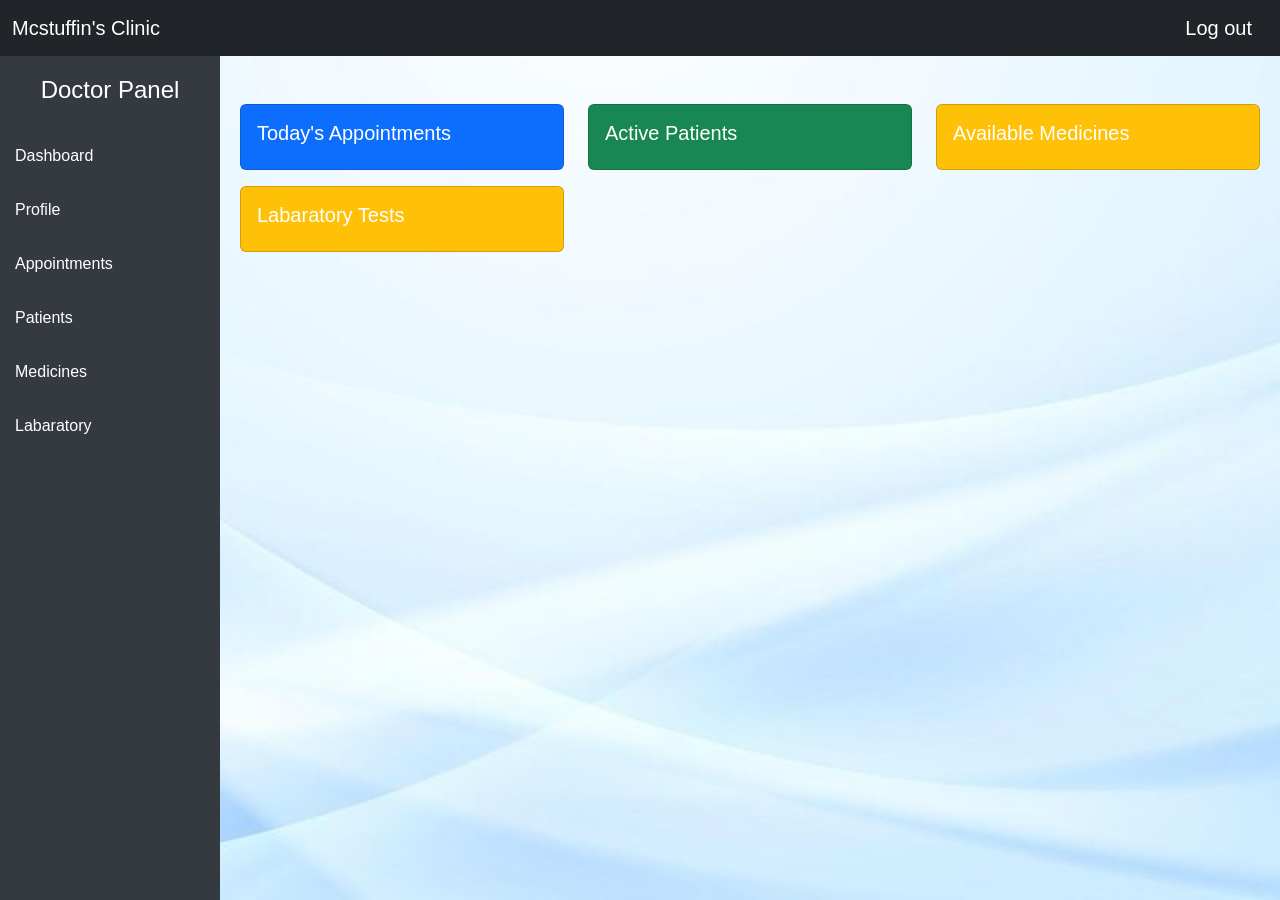
<file: doctor_dashboard.html>
<!DOCTYPE html>
<html lang="en">
<head>
  <meta charset="UTF-8">
  <title>Doctor Dashboard</title>
  <meta name="viewport" content="width=device-width, initial-scale=1">
  <link href="https://cdn.jsdelivr.net/npm/bootstrap@5.3.3/dist/css/bootstrap.min.css" rel="stylesheet">
   <link rel="stylesheet" href="assets/style.css">
<style>
  body {
    font-family: Arial, sans-serif;
    background-image: url('assets/clinic-bg.jpg');
    background-size: cover;
    background-repeat: no-repeat;
    background-position: center;
    background-attachment: fixed;
    min-height: 100vh;
    margin: 0;
    padding: 0;
  }
</style>
</head>
<body>


  <nav class="navbar navbar-expand-lg navbar-dark bg-dark">
    <div class="container-fluid">
      <span class="navbar-brand">Mcstuffin's Clinic</span>
            <span class="navbar-brand">Log out</span>
    </div>
  </nav>

  <div class="sidebar">
    <h4 class="text-white text-center mb-4">Doctor Panel </h4>
    <a href="#">Dashboard</a>
    <a href="#">Profile</a>
    <a href="#">Appointments</a>
    <a href="users/doc_patients.html">Patients</a>
    <a href="users/doc_medicines.html">Medicines</a>
    <a href="#">Labaratory</a>

  </div>

  <!-- Main Content -->
  <div class="content">
    <h2></h2>


    <div class="row mt-4">
      <div class="col-md-4">
        <div class="card text-white bg-primary mb-3">
          <div class="card-body">
            <h5 class="card-title">Today's Appointments</h5>
            <p class="card-text" id="appointment-count"></p>
          </div>
        </div>
      </div>
      <div class="col-md-4">
        <div class="card text-white bg-success mb-3">
          <div class="card-body">
            <h5 class="card-title">Active Patients</h5>
            <p class="card-text" id="patient-count"></p>
          </div>
        </div>
      </div>
      <div class="col-md-4">
        <div class="card text-white bg-warning mb-3">
          <div class="card-body">
            <h5 class="card-title">Available Medicines</h5>
            <p class="card-text" id="medicine-count"></p>
          </div>
        </div>
      </div>
      <div class="col-md-4">
        <div class="card text-white bg-warning mb-3">
          <div class="card-body">
            <h5 class="card-title">Labaratory Tests</h5>
            <p class="card-text" id="medicine-count"></p>
          </div>
        </div>
      </div>
    </div>
  </div>

  <script src="https://cdn.jsdelivr.net/npm/bootstrap@5.3.3/dist/js/bootstrap.bundle.min.js"></script>

</body>
</html>
</file>
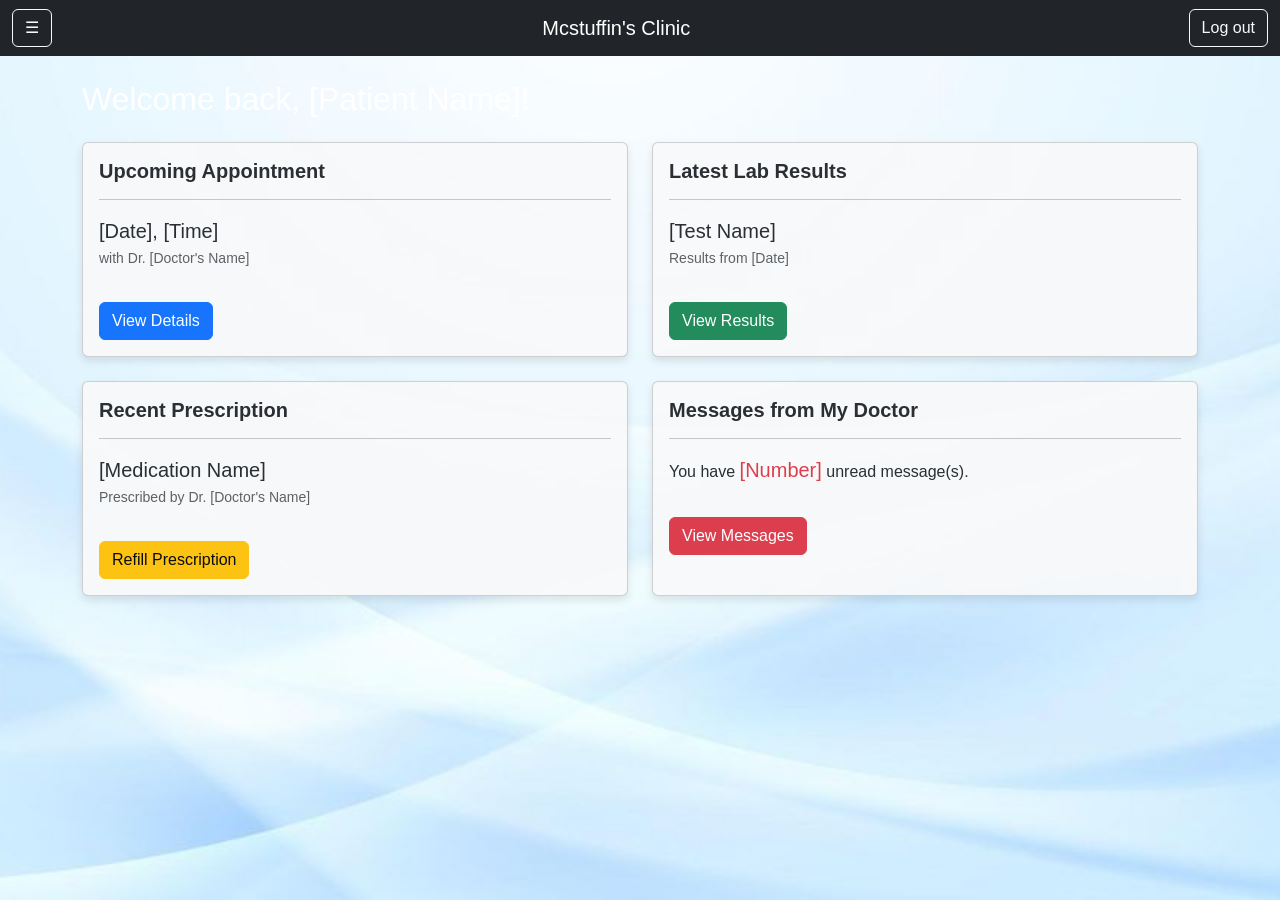
<file: patient_dashboard.html>
<!DOCTYPE html>
<html lang="en">
<head>
  <meta charset="UTF-8">
  <title>Patient Dashboard - Mcstuffin's Clinic</title>
  <meta name="viewport" content="width=device-width, initial-scale=1">
  <link href="https://cdn.jsdelivr.net/npm/bootstrap@5.3.3/dist/css/bootstrap.min.css" rel="stylesheet">

  <style>
    body {
      font-family: Arial, sans-serif;
      background-image: url('assets/clinic-bg.jpg');
      background-size: cover;
      background-repeat: no-repeat;
      background-position: center;
      background-attachment: fixed;
      min-height: 100vh;
      margin: 0;
      padding: 0;
    }
    .offcanvas-body a {
      display: block;
      padding: 10px;
      color: #fff;
      text-decoration: none;
    }

    .offcanvas-body a:hover {
      background-color: #343a40;
      border-radius: 5px;
    }

    .card {
      opacity: 0.95;
      box-shadow: 0 4px 8px rgba(0,0,0,0.1);
    }

    .card-title {
        font-weight: bold;
    }

    .card-text-primary {
        font-size: 1.25rem;
    }
  </style>
</head>
<body>

  <nav class="navbar navbar-dark bg-dark">
    <div class="container-fluid">
      <button class="btn btn-outline-light me-2" type="button" data-bs-toggle="offcanvas" data-bs-target="#sidebarMenu">
        ☰
      </button>
      <span class="navbar-brand">Mcstuffin's Clinic</span>
      <a class="btn btn-outline-light" href="#">Log out</a>
    </div>
  </nav>

  <div class="offcanvas offcanvas-start text-bg-dark" tabindex="-1" id="sidebarMenu">
    <div class="offcanvas-header">
      <h5 class="offcanvas-title">Patient Panel</h5>
      <button type="button" class="btn-close btn-close-white" data-bs-dismiss="offcanvas"></button>
    </div>
    <div class="offcanvas-body">
      <a href="#">Dashboard</a>
      <a href="#">My Profile</a>
      <a href="users/patient_appointments.html">Appointments</a>
      <a href="#">Prescriptions</a>
      <a href="#">Health Records</a>
      <a href="#">Lab Results</a>
    </div>
  </div>

  <div class="container mt-4">
    <h2 class="text-white mb-4">Welcome back, [Patient Name]!</h2>
    <div class="row g-4">

      <div class="col-12 col-lg-6">
        <div class="card text-dark bg-light h-100">
          <div class="card-body">
            <h5 class="card-title">Upcoming Appointment</h5>
            <hr>
            <p class="card-text">
                <span class="d-block card-text-primary">[Date], [Time]</span>
                <small class="text-muted">with Dr. [Doctor's Name]</small>
            </p>
            <a href="#" class="btn btn-primary mt-3">View Details</a>
          </div>
        </div>
      </div>

      <div class="col-12 col-lg-6">
        <div class="card text-dark bg-light h-100">
          <div class="card-body">
            <h5 class="card-title">Latest Lab Results</h5>
            <hr>
            <p class="card-text">
                <span class="d-block card-text-primary">[Test Name]</span>
                <small class="text-muted">Results from [Date]</small>
            </p>
            <a href="#" class="btn btn-success mt-3">View Results</a>
          </div>
        </div>
      </div>

      <div class="col-12 col-md-6 col-lg-6">
        <div class="card text-dark bg-light h-100">
          <div class="card-body">
            <h5 class="card-title">Recent Prescription</h5>
            <hr>
            <p class="card-text">
                <span class="d-block card-text-primary">[Medication Name]</span>
                <small class="text-muted">Prescribed by Dr. [Doctor's Name]</small>
            </p>
            <a href="#" class="btn btn-warning mt-3">Refill Prescription</a>
          </div>
        </div>
      </div>

      <div class="col-12 col-md-6 col-lg-6">
        <div class="card text-dark bg-light h-100">
          <div class="card-body">
            <h5 class="card-title">Messages from My Doctor</h5>
            <hr>
            <p class="card-text">
                You have <span class="card-text-primary text-danger">[Number]</span> unread message(s).
            </p>
            <a href="#" class="btn btn-danger mt-3">View Messages</a>
          </div>
        </div>
      </div>

    </div>
  </div>

  <script src="https://cdn.jsdelivr.net/npm/bootstrap@5.3.3/dist/js/bootstrap.bundle.min.js"></script>

</body>
</html>
</file>
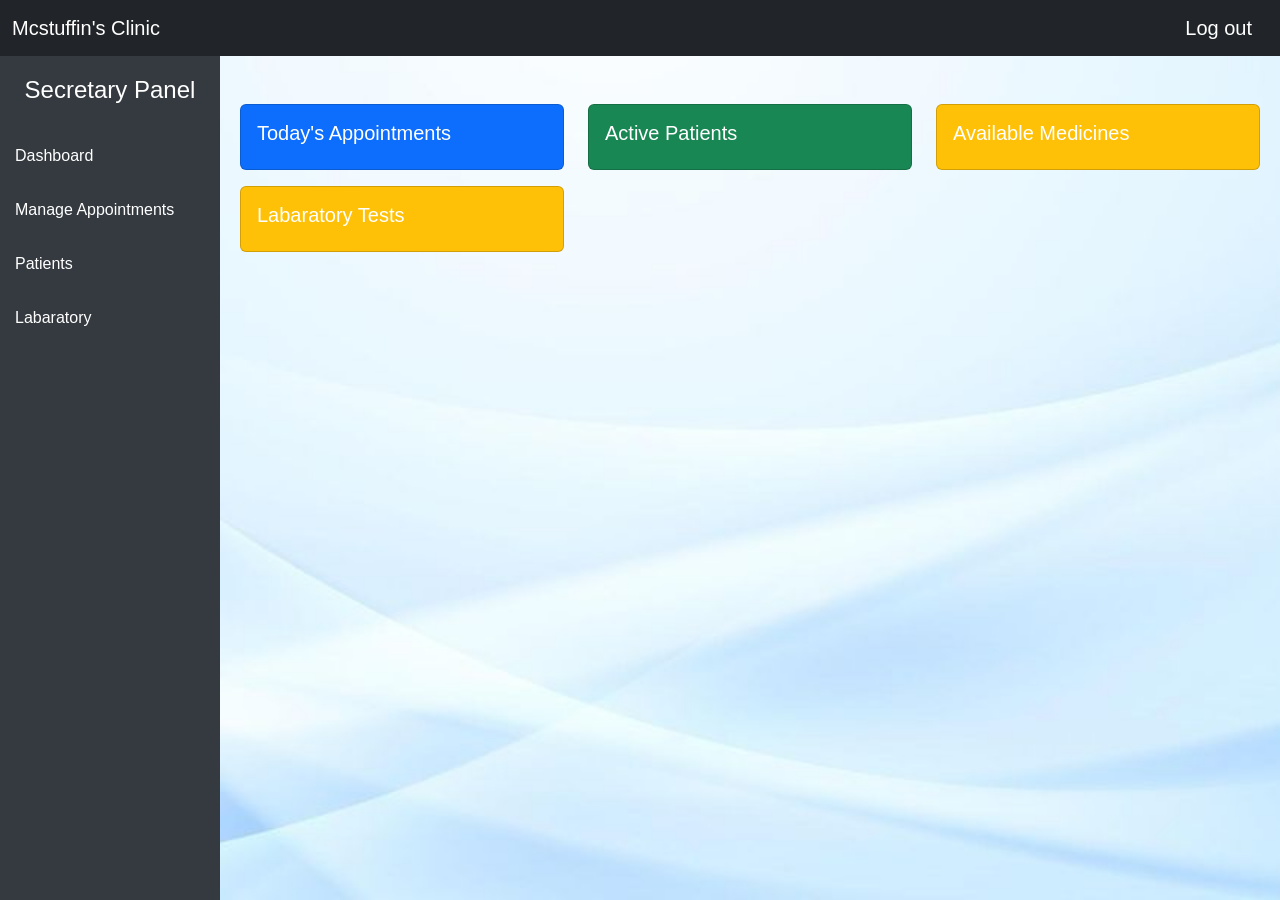
<file: secretary_dashboard.html>
<!DOCTYPE html>
<html lang="en">
<head>
  <meta charset="UTF-8">
  <title>Secretary Dashboard</title>
  <meta name="viewport" content="width=device-width, initial-scale=1">
  <link href="https://cdn.jsdelivr.net/npm/bootstrap@5.3.3/dist/css/bootstrap.min.css" rel="stylesheet">
   <link rel="stylesheet" href="assets/style.css">
      <style>
      body {
    font-family: Arial, sans-serif;
    background-image: url('assets/clinic-bg.jpg');
    background-size: cover;
    background-repeat: no-repeat;
    background-position: center;
    background-attachment: fixed;
    min-height: 100vh;
    margin: 0;
    padding: 0;
  }
   </style>
</head>
<body>

  <!-- Top Navbar -->
  <nav class="navbar navbar-expand-lg navbar-dark bg-dark">
    <div class="container-fluid">
      <span class="navbar-brand">Mcstuffin's Clinic</span>
            <span class="navbar-brand">Log out</span>
    </div>
  </nav>

  <!-- Sidebar -->
  <div class="sidebar">
    <h4 class="text-white text-center mb-4">Secretary Panel </h4>
    <a href="secretary_dashboard.html" class="active">Dashboard</a>
    <a href="users/secretary_appointment.html">Manage Appointments</a>
    <a href="doc_patients.html">Patients</a>
    <a href="#">Labaratory</a>

  </div>

  <!-- Main Content -->
  <div class="content">
    <h2></h2>


    <div class="row mt-4">
      <div class="col-md-4">
        <div class="card text-white bg-primary mb-3">
          <div class="card-body">
            <h5 class="card-title">Today's Appointments</h5>
            <p class="card-text" id="appointment-count"></p>
          </div>
        </div>
      </div>
      <div class="col-md-4">
        <div class="card text-white bg-success mb-3">
          <div class="card-body">
            <h5 class="card-title">Active Patients</h5>
            <p class="card-text" id="patient-count"></p>
          </div>
        </div>
      </div>
      <div class="col-md-4">
        <div class="card text-white bg-warning mb-3">
          <div class="card-body">
            <h5 class="card-title">Available Medicines</h5>
            <p class="card-text" id="medicine-count"></p>
          </div>
        </div>
      </div>
      <div class="col-md-4">
        <div class="card text-white bg-warning mb-3">
          <div class="card-body">
            <h5 class="card-title">Labaratory Tests</h5>
            <p class="card-text" id="medicine-count"></p>
          </div>
        </div>
      </div>
    </div>
  </div>

  <script src="https://cdn.jsdelivr.net/npm/bootstrap@5.3.3/dist/js/bootstrap.bundle.min.js"></script>

</body>
</html>
</file>
<file: assets/style.css>
body {
    font-family: Arial, sans-serif;
    background-image: url('assets/clinic-bg.jpg'); /* This works if assets is in the same directory as your HTML */
    background-size: cover;
    background-repeat: no-repeat;
    background-position: center;
    background-attachment: fixed;
    min-height: 100vh;
    margin: 0;
    padding: 0;
  }
  *
    /* Top navbar */
    .navbar {
      position: fixed;
      top: 0;
      left: 0;
      width: 100%;
      z-index: 1000;
    }

    /* Sidebar */
    .sidebar {
      position: fixed;
      top: 56px; /* height of navbar */
      left: 0;
      width: 220px;
      height: calc(100vh - 56px);
      background-color: #343a40;
      padding-top: 20px;
    }

    .sidebar a {
      padding: 15px;
      text-decoration: none;
      font-size: 16px;
      color: #fff;
      display: block;
    }

    .sidebar a:hover {
      background-color: #495057;
    }

    /* Main content */
    .content {
      margin-left: 220px;
      padding: 80px 20px 20px;
    }

    /* Appointment status styles */
    #appointmentStatus {
      margin-top: 20px;
      padding: 15px;
      border-radius: 5px;
      font-weight: bold;
    }

    #appointmentStatus.success {
      background-color: #d4edda;
      color: #155724;
      border: 1px solid #c3e6cb;
    }

    #appointmentStatus.error {
      background-color: #f8d7da;
      color: #721c24;
      border: 1px solid #f5c6cb;
    }

    #appointmentStatus.loading {
      background-color: #d1ecf1;
      color: #0c5460;
      border: 1px solid #bee5eb;
    }

    #appointmentStatus .warning {
      background-color: #fff3cd;
      color: #856404;
      border: 1px solid #ffeaa7;
      padding: 10px;
      border-radius: 5px;
      margin-bottom: 10px;
    }

    /* Container styles for appointment form */
    .container {
      max-width: 600px;
      margin: 50px auto;
      padding: 30px;
      background-color: rgba(255, 255, 255, 0.95);
      border-radius: 10px;
      box-shadow: 0 0 20px rgba(0, 0, 0, 0.1);
    }

    .container h2 {
      text-align: center;
      color: #333;
      margin-bottom: 30px;
    }

    .container form {
      display: flex;
      flex-direction: column;
      gap: 20px;
    }

    .container label {
      font-weight: bold;
      color: #555;
    }

    .container input[type="date"] {
      padding: 12px;
      border: 2px solid #ddd;
      border-radius: 5px;
      font-size: 16px;
    }

    .container input[type="date"]:focus {
      border-color: #007bff;
      outline: none;
    }

    .container button {
      padding: 12px 24px;
      background-color: #007bff;
      color: white;
      border: none;
      border-radius: 5px;
      font-size: 16px;
      cursor: pointer;
      transition: background-color 0.3s;
    }

    .container button:hover {
      background-color: #0056b3;
    }

    .container button:disabled {
      background-color: #6c757d;
      cursor: not-allowed;
    }

    /* Secretary Appointment Table Styles */
    .table-container {
      margin-top: 20px;
      overflow-x: auto;
    }

    .appointments-table {
      width: 100%;
      border-collapse: collapse;
      background-color: white;
      border-radius: 8px;
      overflow: hidden;
      box-shadow: 0 2px 10px rgba(0, 0, 0, 0.1);
    }

    .appointments-table th,
    .appointments-table td {
      padding: 12px 15px;
      text-align: left;
      border-bottom: 1px solid #ddd;
    }

    .appointments-table th {
      background-color: #f8f9fa;
      font-weight: bold;
      color: #333;
    }

    .appointments-table tr:hover {
      background-color: #f5f5f5;
    }

    .text-center {
      text-align: center;
    }

    .text-muted {
      color: #6c757d;
    }

    /* Status Badge Styles */
    .status-badge {
      padding: 4px 8px;
      border-radius: 12px;
      font-size: 12px;
      font-weight: bold;
      text-transform: uppercase;
    }

    .status-success {
      background-color: #d4edda;
      color: #155724;
    }

    .status-warning {
      background-color: #fff3cd;
      color: #856404;
    }

    .status-danger {
      background-color: #f8d7da;
      color: #721c24;
    }

    .status-info {
      background-color: #d1ecf1;
      color: #0c5460;
    }

    .status-secondary {
      background-color: #e2e3e5;
      color: #383d41;
    }

    /* Modal Styles */
    .modal {
      display: none;
      position: fixed;
      z-index: 1000;
      left: 0;
      top: 0;
      width: 100%;
      height: 100%;
      background-color: rgba(0, 0, 0, 0.5);
    }

    .modal-content {
      background-color: white;
      margin: 5% auto;
      padding: 30px;
      border-radius: 10px;
      width: 90%;
      max-width: 500px;
      position: relative;
      box-shadow: 0 4px 20px rgba(0, 0, 0, 0.3);
    }

    .close {
      color: #aaa;
      float: right;
      font-size: 28px;
      font-weight: bold;
      cursor: pointer;
      position: absolute;
      top: 10px;
      right: 20px;
    }

    .close:hover {
      color: #000;
    }

    .modal h3 {
      margin-top: 0;
      color: #333;
      border-bottom: 2px solid #007bff;
      padding-bottom: 10px;
    }

    .form-group {
      margin: 20px 0;
    }

    .form-group label {
      display: block;
      margin-bottom: 5px;
      font-weight: bold;
      color: #555;
    }

    .form-group select {
      width: 100%;
      padding: 10px;
      border: 2px solid #ddd;
      border-radius: 5px;
      font-size: 16px;
    }

    .form-group select:focus {
      border-color: #007bff;
      outline: none;
    }

    .modal-actions {
      margin-top: 30px;
      text-align: right;
    }

    .modal-actions button {
      margin-left: 10px;
    }

    /* Button Styles */
    .btn {
      padding: 8px 16px;
      border: none;
      border-radius: 4px;
      cursor: pointer;
      font-size: 14px;
      text-decoration: none;
      display: inline-block;
      transition: background-color 0.3s;
    }

    .btn-sm {
      padding: 6px 12px;
      font-size: 12px;
    }

    .btn-primary {
      background-color: #007bff;
      color: white;
    }

    .btn-primary:hover {
      background-color: #0056b3;
    }

    .btn-success {
      background-color: #28a745;
      color: white;
    }

    .btn-success:hover {
      background-color: #218838;
    }

    .btn-secondary {
      background-color: #6c757d;
      color: white;
    }

    .btn-secondary:hover {
      background-color: #545b62;
    }

    /* Patient Appointments Table Card Style */
    .appointments-table {
      background: #fff;
      border-radius: 10px;
      box-shadow: 0 2px 10px rgba(0,0,0,0.07);
      margin-bottom: 30px;
      overflow: hidden;
    }
    .appointments-table th, .appointments-table td {
      padding: 14px 10px;
      font-size: 15px;
    }
    .appointments-table th {
      background: #f7f7f7;
      color: #333;
      font-weight: 600;
      border-bottom: 2px solid #eaeaea;
    }
    .appointments-table tr {
      border-bottom: 1px solid #f0f0f0;
    }
    .appointments-table tr:last-child {
      border-bottom: none;
    }
    .status-badge {
      display: inline-block;
      min-width: 36px;
      text-align: center;
      font-size: 13px;
      font-weight: 600;
      border-radius: 12px;
      padding: 5px 12px;
      margin: 0 2px;
      letter-spacing: 0.5px;
    }
    /* Responsive tweaks for Android/mobile */
    @media (max-width: 600px) {
      .appointments-table, .appointments-table thead, .appointments-table tbody, .appointments-table th, .appointments-table td, .appointments-table tr {
        display: block;
        width: 100%;
      }
      .appointments-table thead tr {
        display: none;
      }
      .appointments-table tr {
        margin-bottom: 15px;
        border-bottom: 2px solid #f0f0f0;
        background: #fff;
        border-radius: 8px;
        box-shadow: 0 2px 8px rgba(0,0,0,0.04);
      }
      .appointments-table td {
        padding: 14px 10px;
        text-align: left;
        position: relative;
        border: none;
      }
      .appointments-table td:before {
        content: attr(data-label);
        font-weight: bold;
        display: block;
        margin-bottom: 6px;
        color: #555;
      }
    }
    @media (max-width: 600px) {
      .container {
        padding: 10px;
      }
    }
</file>
